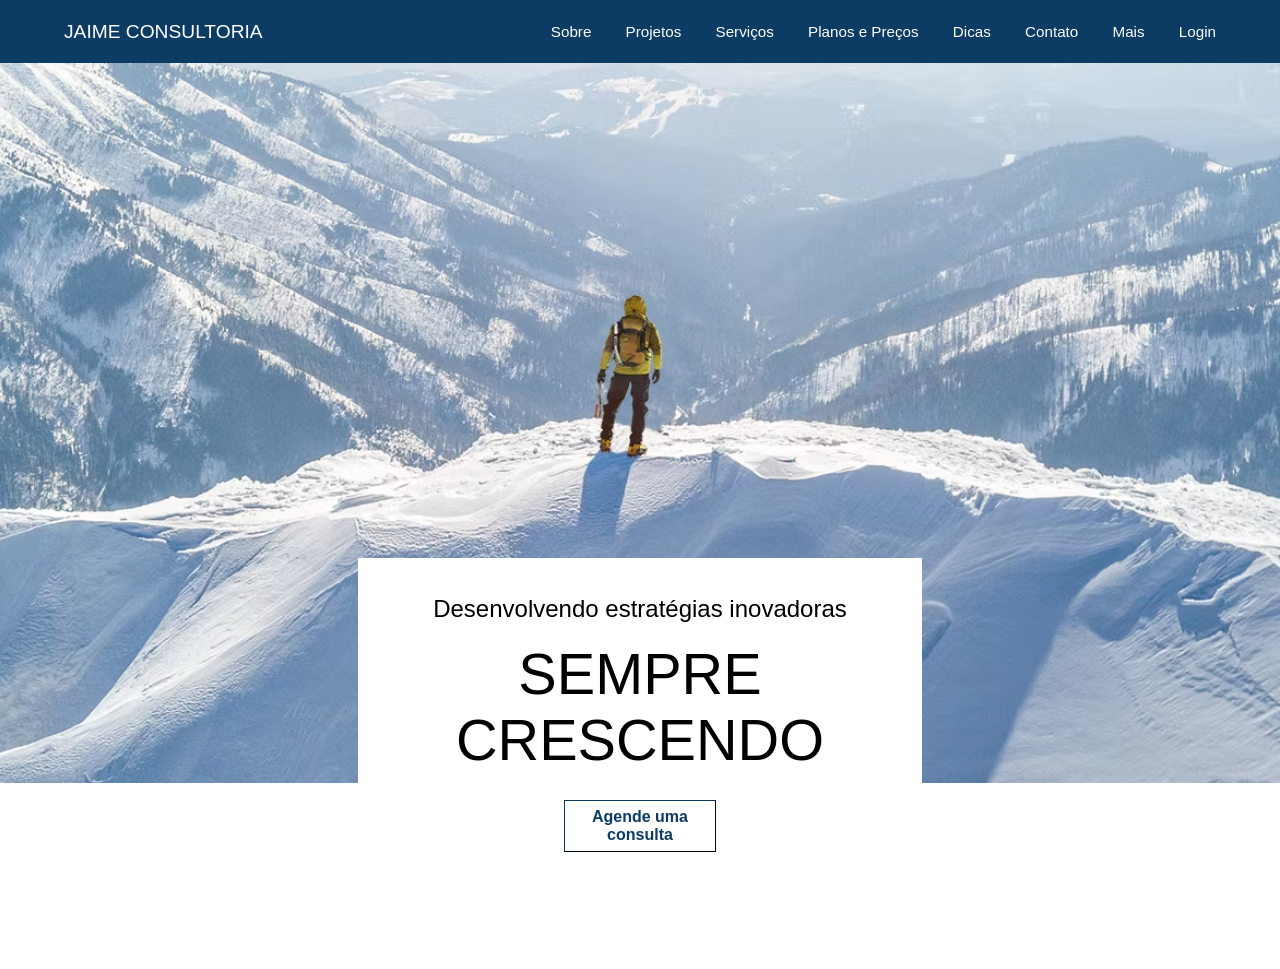
<file: Site Teste 2/index.html>
<!DOCTYPE html>
<html lang="pt-br">
<head>
    <meta charset="UTF-8">
    <meta name="viewport" content="width=device-width, initial-scale=1.0">
    <title>Consultoria</title>
    <link rel="stylesheet" href="./css/index.css">
    <link rel="icon" href="img/Captura de tela 2026-03-15 161821.png" type="image/png">
</head>
<body>
    <section>
        <header>
            <div class="titulo">JAIME CONSULTORIA</div><div class="links">
            <a href="./pg_sobre/sobre.html">Sobre</a>
            <span style="margin-left: 30px;"><a href="pg_projetos/projetos.html">Projetos</a></span>
            <span style="margin-left: 30px;"><a href="pg_serviços/servicos.html">Serviços</a></span>
            <span style="margin-left: 30px;"><a href="pg_planos-preços/planos-precos.html">Planos e Preços</a></span>
            <span style="margin-left: 30px;"><a href="pg_dicas/dicas.html">Dicas</a></span>
            <span style="margin-left: 30px;"><a href="pg_contato/contato.html">Contato</a></span>
            <span style="margin-left: 30px;"><a href="pg_mais/mais.html">Mais</a></span>
            <span style="margin-left: 30px;"><a href="pg_login/login.html">Login</a></span>
            </div>
        </header>

        <div class="caixa">
            <h1>Desenvolvendo estratégias inovadoras</h1>
            <h2>SEMPRE CRESCENDO</h2>
            <a href="pg_agendamento/agendamento.html">
            <button>Agende uma consulta</button>
            </a>
            
            <footer></footer>
    </section>
</body>
</html>
</file>
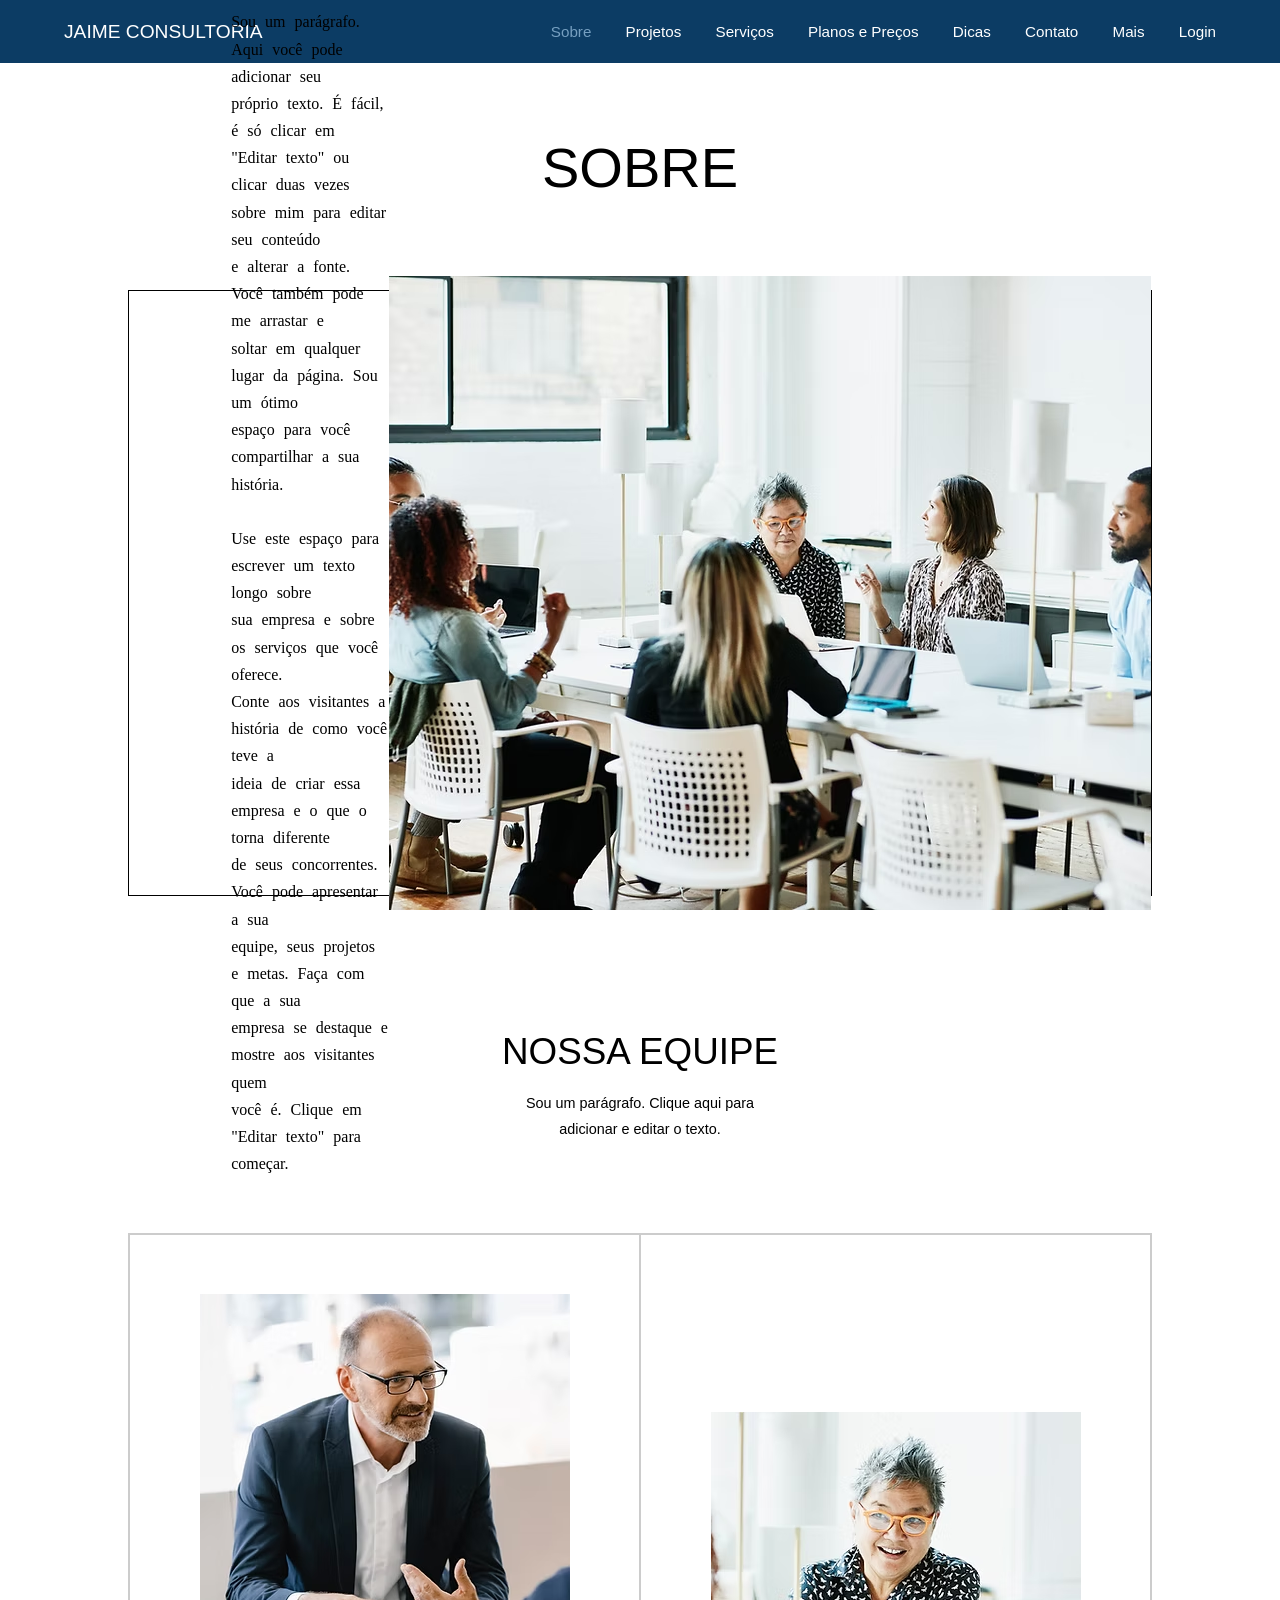
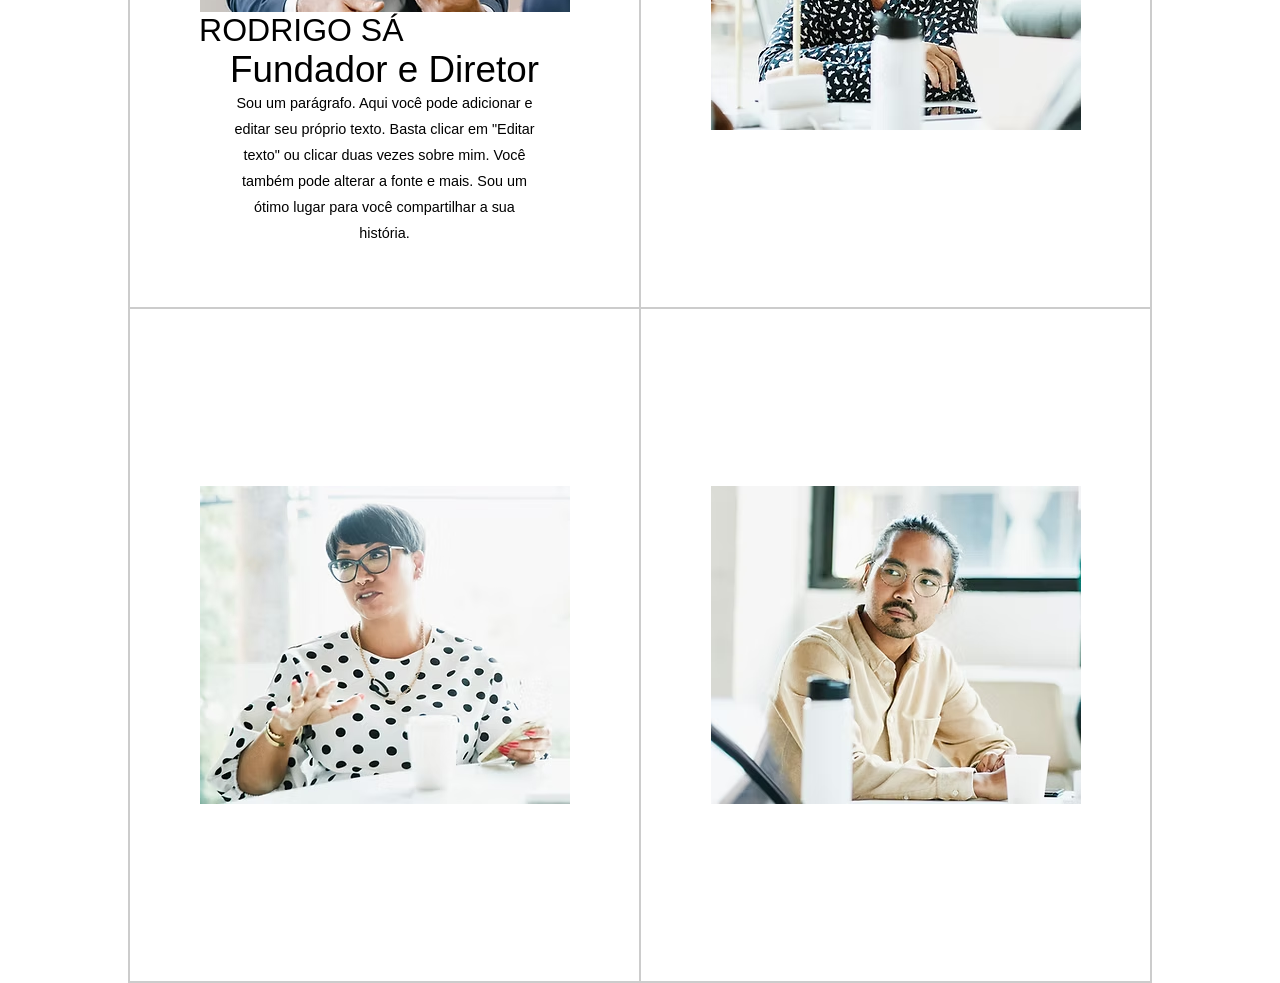
<file: Site Teste 2/pg_sobre/sobre.html>
<!DOCTYPE html>
<html lang="pt">
<head>
    <meta charset="UTF-8">
    <meta name="viewport" content="width=device-width, initial-scale=1.0">
    <title>Sobre</title>
    <link rel="stylesheet" href="./style.css">
</head>
<body>
    <section>
        <header>
            <div class="titulo">JAIME CONSULTORIA</div><div class="links">
            <a href="./pg_sobre/sobre.html" class="ativo">Sobre</a>
            <span style="margin-left: 30px;"><a href="pg_projetos/projetos.html">Projetos</a></span>
            <span style="margin-left: 30px;"><a href="pg_serviços/servicos.html">Serviços</a></span>
            <span style="margin-left: 30px;"><a href="pg_planos-preços/planos-precos.html">Planos e Preços</a></span>
            <span style="margin-left: 30px;"><a href="pg_dicas/dicas.html">Dicas</a></span>
            <span style="margin-left: 30px;"><a href="pg_contato/contato.html">Contato</a></span>
            <span style="margin-left: 30px;"><a href="pg_mais/mais.html">Mais</a></span>
            <span style="margin-left: 30px;"><a href="pg_login/login.html">Login</a></span>
            </div>
        </header>
        <h1>
            SOBRE
        </h1>
        <div class="div1">
            <div class="texto"><p1> Sou um parágrafo. Aqui você pode adicionar seu<br>
                próprio texto. É fácil, é só clicar em "Editar texto" ou<br>
                clicar duas vezes sobre mim para editar seu conteúdo<br>
                e alterar a fonte. Você também pode me arrastar e<br>
                soltar em qualquer lugar da página. Sou um ótimo<br>
                espaço para você compartilhar a sua história.<br>
                <br>
                ​Use este espaço para escrever um texto longo sobre<br>
                sua empresa e sobre os serviços que você oferece.<br>
                Conte aos visitantes a história de como você teve a<br>
                ideia de criar essa empresa e o que o torna diferente<br>
                de seus concorrentes. Você pode apresentar a sua<br>
                equipe, seus projetos e metas. Faça com que a sua<br>
                empresa se destaque e mostre aos visitantes quem<br>
                você é. Clique em "Editar texto" para começar.
            </p1></div>
            <img src="img/82fcd3_0fdc534469f5472699491ca8fc95574a~mv2.png" alt="">
        </div>
        <h2>
            NOSSA EQUIPE
        </h2>
        <p>
            Sou um parágrafo. Clique aqui para<br> adicionar e editar o texto.
        </p>
        <div class="caixa">
            <div class="quadro">
            <div class="parte1"><img src="./img/rodrigo-sá.png" alt="">
                <h1>RODRIGO SÁ</h1>
                <h2>Fundador e Diretor</h2>
                <p>
                    Sou um parágrafo. Aqui você pode adicionar e<br>
                    editar seu próprio texto. Basta clicar em "Editar<br>
                    texto" ou clicar duas vezes sobre mim. Você<br>
                    também pode alterar a fonte e mais. Sou um<br>
                    ótimo lugar para você compartilhar a sua<br>
                    história.
                </p></div>
            </div>
            <div class="quadro">
                <img src="./img/joana-rios.png" alt="">
                <h1></h1>
                <h2></h2>
                <p></p>
            </div>
            <div class="quadro">
                <img src="./img/katia-bastos.png" alt="">
                <h1></h1>
                <h2></h2>
                <p></p>
            </div>
            <div class="quadro">
                <img src="./img/thiago-santos.png" alt="">
                <h1></h1>
                <h2></h2>
                <p></p>
            </div>
        </div>
    </section>
</body>
</html>
</file>
<file: Site Teste 2/css/index.css>
*{
    margin: 0%;
    padding: 0%;
    box-sizing: border-box;
}

section{
    width: 100%;
    height: 87vh;
    float: left;
    background: url(../img/Imagem-fundo.png);
    background-size: cover;
    background-position: center;
}

header{
    position: fixed;
    width: 100%;
    height: 7vh;
    display: flex;
    justify-content: space-between;
    align-items: center;
    background: #0c3c64;
    float: left;
}

.titulo{
    margin-left: 5%;
    float: left;
    color: white;
    font-family: Arial, Helvetica, sans-serif;
    font-size: 120%;
}

.links{
    float: right;
    margin-right: 5%;
    font-family: Arial, Helvetica, sans-serif;
    font-size: 95%;
}

.caixa{
    width: 44%;
    height: 26vh;
    margin-left: 28%;
    margin-top: 62vh;
    padding-top: 1px;
    background: white;
    text-align: center;
}



h1{
    margin-top: 4vh;
    font-family: Arial, Helvetica, sans-serif;
    font-weight: normal;
    font-size: 150%;
    font-weight: lighter;
    font-style: normal;
}

h2{
    margin-top: 2vh;
    font-family: Arial, Helvetica, sans-serif;
    font-size: 3.6rem;
    text-transform: uppercase;
    font-weight: lighter;
    font-style: normal;
}

button{
    margin-top: 3vh;
    height: 5.8vh;
    width: 27%;
    background: white;
    border-color: #0c3c64;
    border-width: 1px;
    color: #0c3c64;
    font-size: 100%;
    font-weight: bold;
    cursor: pointer;
    transition: 400ms;
}

button:hover{
    background-color: #0c3c64;
    color: white;
}

footer{
    width: 100%;
    height: 13vh;
    background: white;
}

a{
    text-decoration: none;
    color: white;
    transition: 500ms ease;
}

a:hover{
    color: #769fc0;
}
</file>
<file: Site Teste 2/pg_sobre/style.css>
*{
    margin: 0%;
    padding: 0%;
    box-sizing: border-box;
}

section{
    width: 100%;
    height: 87vh;
    float: left;
}

header{
    width: 100%;
    height: 7vh;
    display: flex;
    justify-content: space-between;
    align-items: center;
    background: #0c3c64;
    float: left;
}

.titulo{
    margin-left: 5%;
    float: left;
    color: white;
    font-family: Arial, Helvetica, sans-serif;
    font-size: 120%;
}

.links{
    float: right;
    margin-right: 5%;
    font-family: Arial, Helvetica, sans-serif;
    font-size: 95%;
}

a{
    text-decoration: none;
    color: white;
    transition: 500ms ease;
}

a:hover{
    color: #769fc0;
}

a.ativo{
    color: #769fc0 !important;
    transition: none;
}

h1{
    text-align: center;
    margin-top: 15vh;
    font-size: 3.5rem;
    font-weight: lighter;
    font-family: Arial, Helvetica, sans-serif;
}

.div1{
    width: 80%;
    height: 67.3vh;
    margin-top: 10vh;
    margin-left: 10%;
    display: flex;
    align-items: center;
    justify-content: space-between;
    border: 0.3px solid black;
}

.texto{
    margin-left: 10%;
    font-family: Cambria, Cochin, Georgia, Times, 'Times New Roman', serif;
    font-weight: lighter;
    word-spacing: 5px;
    line-height: 1.7;

}

h2{
    text-align: center;
    margin-top: 15vh;
    font-family: Arial, Helvetica, sans-serif;
    font-size: 2.3rem;
    font-weight: lighter;
}

p{
    text-align: center;
    margin-top: 2vh;
    font-weight: lighter;
    font-size: 90%;
    font-family: Arial, Helvetica, sans-serif;
    line-height: 1.8;
}

.caixa{
    display: grid;
    grid-template-columns: 1fr 1fr;
    grid-template-rows: 1fr 1fr;
    width: 80%;
    height: 150vh;
    margin-left: 10%;
    margin-top: 10vh;
    border: 1px solid #ccc;
}

.quadro{
    display: flex;
    align-items: center;
    justify-content: center;
    border: 1px solid #ccc;
}

.parte1{
    display: flex;
    flex-direction: column;
    align-items: center;
    justify-content: center;
    text-align: start;
    padding: 20px;
}

.parte1 img, .parte1 h1, .parte1 h2, .parte1 p{
    margin: 0%;
    padding: 0%;
}

.parte1 h1{
    width: 60%;
    margin-right: 45%;
    font-size: 2rem;
}
</file>
